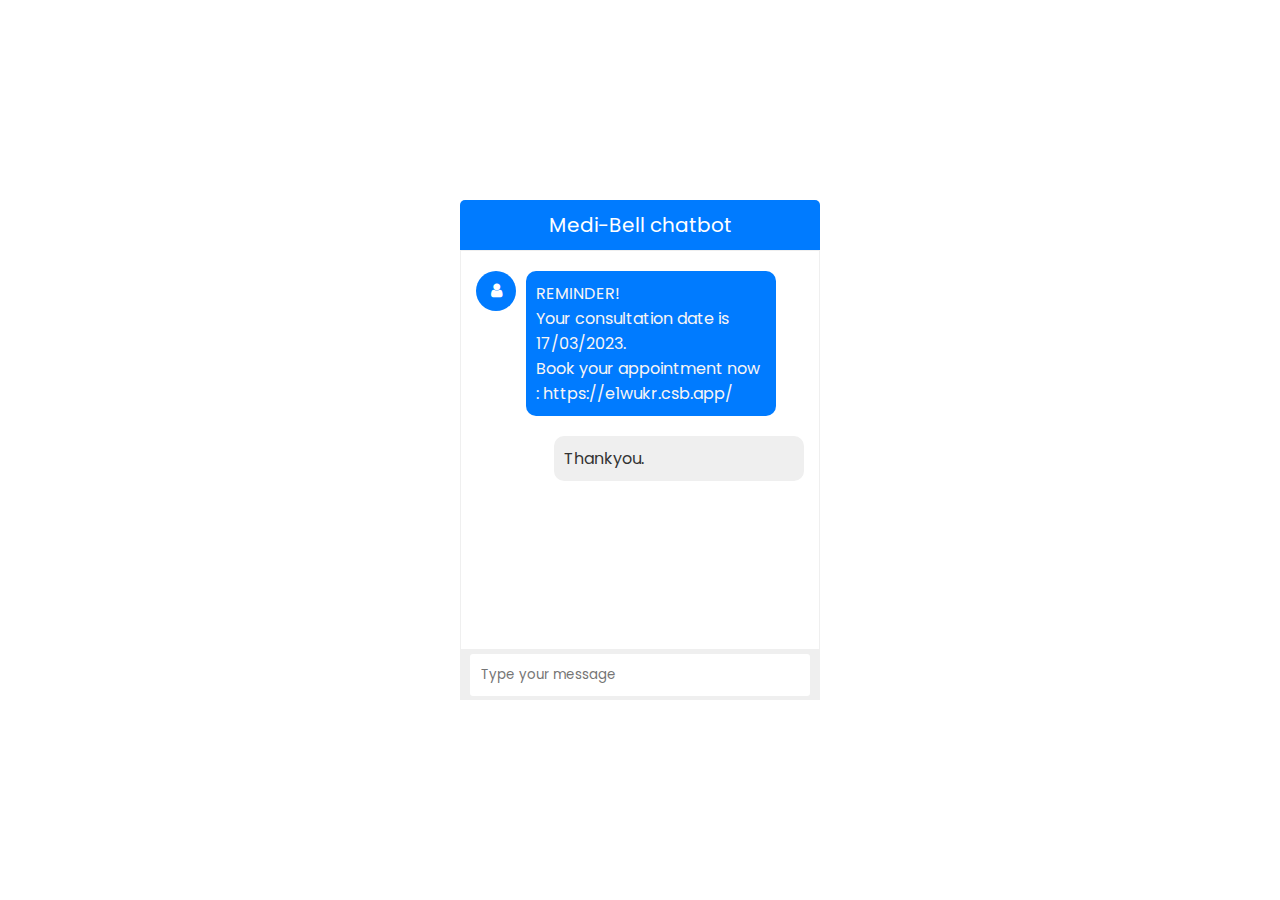
<file: index.html>
<!DOCTYPE html>
<html lang="en">
<head>
    <meta charset="UTF-8">
    <meta http-equiv="X-UA-Compatible" content="IE=edge">
    <meta name="viewport" content="width=device-width, initial-scale=1.0">
    <link rel="stylesheet" href="https://cdnjs.cloudflare.com/ajax/libs/font-awesome/4.7.0/css/font-awesome.css">
    <link rel="stylesheet" href="bot.css">
    <title>MEDI-BELL BOOKING BOT</title>
</head>
<body>
    <div class="wrapper">
        <div class="title">Medi-Bell chatbot</div>
        <div class="box">
            <div class="item">
                <div class="icon">
                    <i class="fa fa-user"></i>
                </div>
                <div class="msg">
                    <p>REMINDER!<br>Your consultation date is 17/03/2023.<br>Book your appointment now : <a href=" https://e1wukr.csb.app/" target="_blank"> https://e1wukr.csb.app/</a></p>
                </div>
            </div>
            <br clear="both">
            <div class="item right">
                <div class="msg">
                    <p>Thankyou.</p>
                </div>
            </div>
        </div>
        
        <div class="typing-area">
            <div class="input-field">
                <input type="text" placeholder="Type your message" required>
                <button>Send</button>
            </div>
        </div>
    </div>
</body>
</html>
</file>
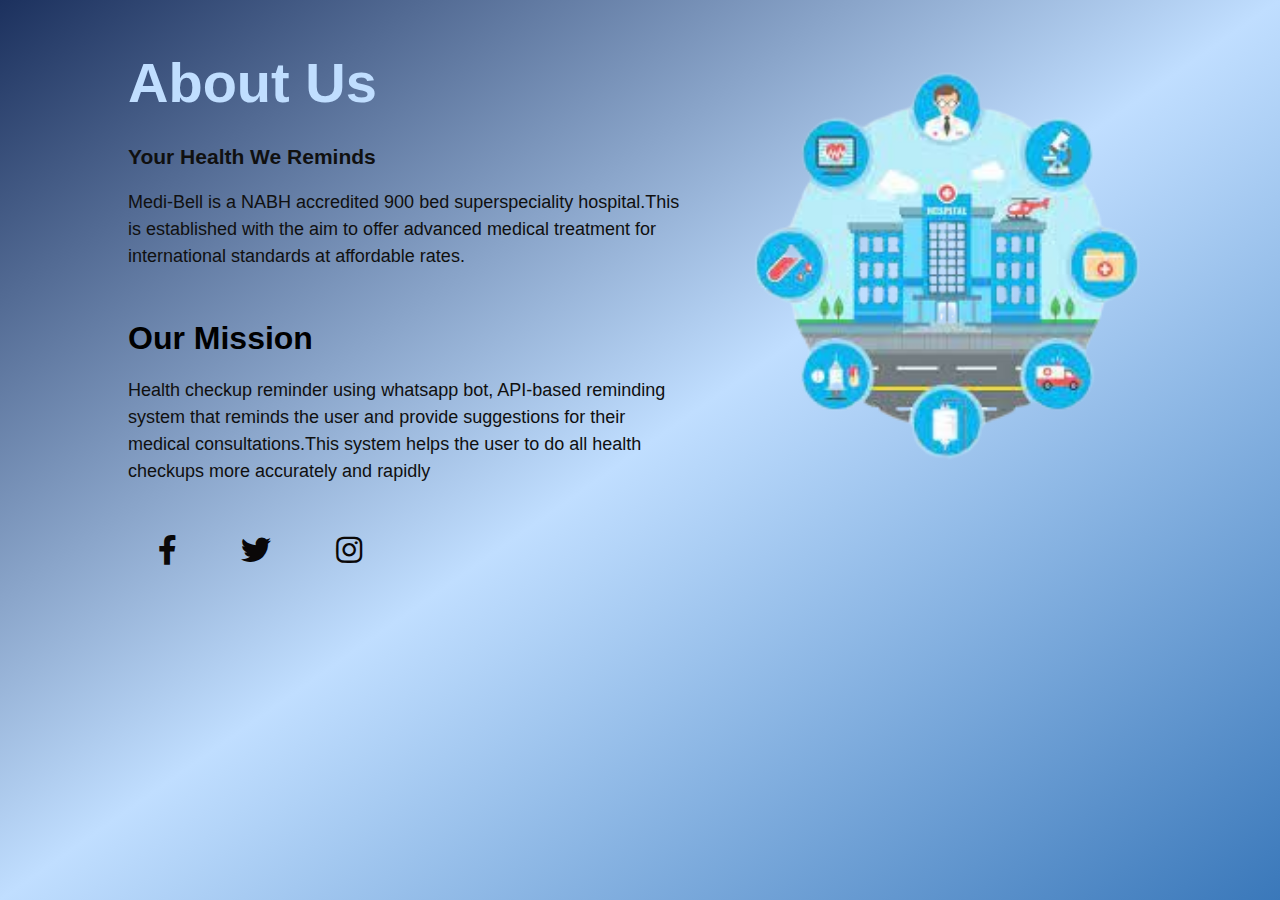
<file: about.html>
<!DOCTYPE html>
<html>
<head>
	<title>About Us Section</title>
	<meta charset="utf-8">
	<meta name="viewport" content="width=device-width, initial-scale=1.0">
	<link rel="stylesheet" href="https://pro.fontawesome.com/releases/v5.10.0/css/all.css">
	<link rel="stylesheet" type="text/css" href="aboutus.css">
</head>	
<body>
	<div class="section">
		<div class="container">
			<div class="content-section">
				<div class="title">
					<h1>About Us</h1>
					<div class="content">
						<h3>Your Health We Reminds</h3>
						<p>Medi-Bell is a NABH accredited 900 bed superspeciality hospital.This is established with the aim to offer advanced medical treatment for international standards at affordable rates.</p>
					</div>
				</div>
				<div class="mission">
					<h1>Our Mission</h1>
					<div class="content">
						<p>Health checkup reminder using whatsapp bot, API-based reminding system that reminds the user and provide suggestions for their medical consultations.This system helps the user to do all health checkups more accurately and rapidly</p>
					</div>
				</div>
				<div class="social">
					<a href="https://www.facebook.com/"><i class="fab fa-facebook-f"></i></a>
					<a href="https://twitter.com/i/flow/login"><i class="fab fa-twitter"></i></a>
					<a href="https://www.instagram.com/"><i class="fab fa-instagram"></i></a>
				</div>
			</div>
			<div class="image-section">
				<img src="hospital-removebg-preview.png">
			</div>
		</div>
	</div>	
</body>
</html>
</file>
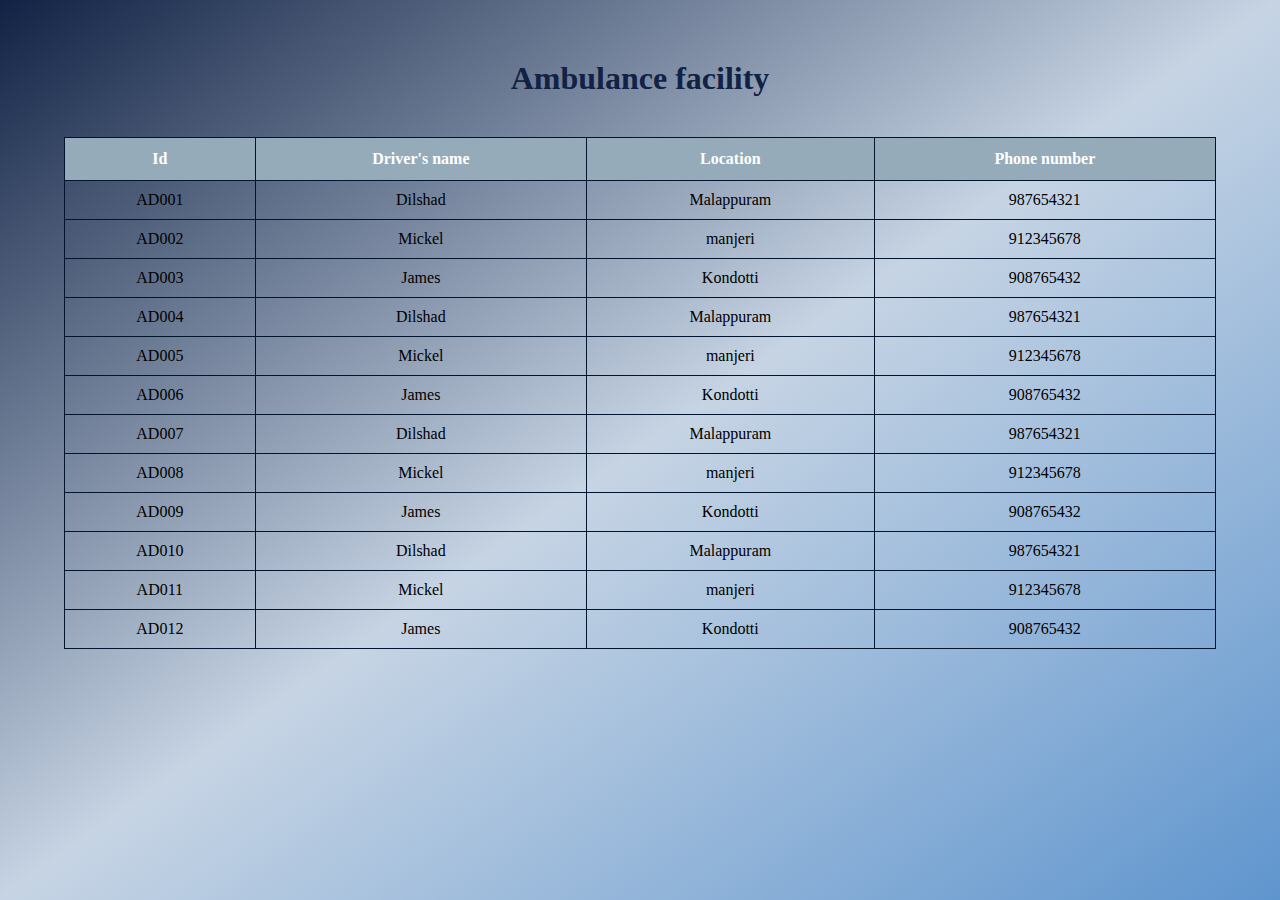
<file: ambulance.html>
<!DOCTYPE html>
 <html lang="en">
 <head>
    <meta charset="UTF-8">
    <meta http-equiv="X-UA-Compatible" content="IE=edge">
    <meta name="viewport" content="width=device-width, initial-scale=1.0">
    <link rel="stylesheet" href="patient.css">
    <title>Ambulance facility</title>
 </head>
 <body>
  <div class="main">
    <div class="heading"><h1>Ambulance facility</h1></div>
    <div class="table">
      <table border="1">
        <tr>
          <th>Id</th>
          <th>Driver's name</th>
          <th>Location</th>
          <th>Phone number</th>
        </tr>
        <tr>
          <td>AD001</td>
          <td>Dilshad</td>
          <td>Malappuram</td>
          <td>987654321</td>
        </tr>
        <tr>
          <td>AD002</td>
          <td>Mickel</td>
          <td>manjeri</td>
          <td>912345678</td>
        </tr>
        <tr>
          <td>AD003</td>
          <td>James</td>
          <td>Kondotti</td>
          <td>908765432</td>
        </tr>
        <tr>
          <td>AD004</td>
          <td>Dilshad</td>
          <td>Malappuram</td>
          <td>987654321</td>
        </tr>
        <tr>
          <td>AD005</td>
          <td>Mickel</td>
          <td>manjeri</td>
          <td>912345678</td>
        </tr>
        <tr>
          <td>AD006</td>
          <td>James</td>
          <td>Kondotti</td>
          <td>908765432</td>
        </tr>
        <tr>
          <td>AD007</td>
          <td>Dilshad</td>
          <td>Malappuram</td>
          <td>987654321</td>
        </tr>
        <tr>
          <td>AD008</td>
          <td>Mickel</td>
          <td>manjeri</td>
          <td>912345678</td>
        </tr>
        <tr>
          <td>AD009</td>
          <td>James</td>
          <td>Kondotti</td>
          <td>908765432</td>
          </tr>
        <tr>
          <td>AD010</td>
          <td>Dilshad</td>
          <td>Malappuram</td>
          <td>987654321</td>
        </tr>
        <tr>
          <td>AD011</td>
          <td>Mickel</td>
          <td>manjeri</td>
          <td>912345678</td>
        </tr>
        <tr>
          <td>AD012</td>
          <td>James</td>
          <td>Kondotti</td>
          <td>908765432</td>
        </tr>
      </table>
    </div>
  </div>
  </body>
</html>
</file>
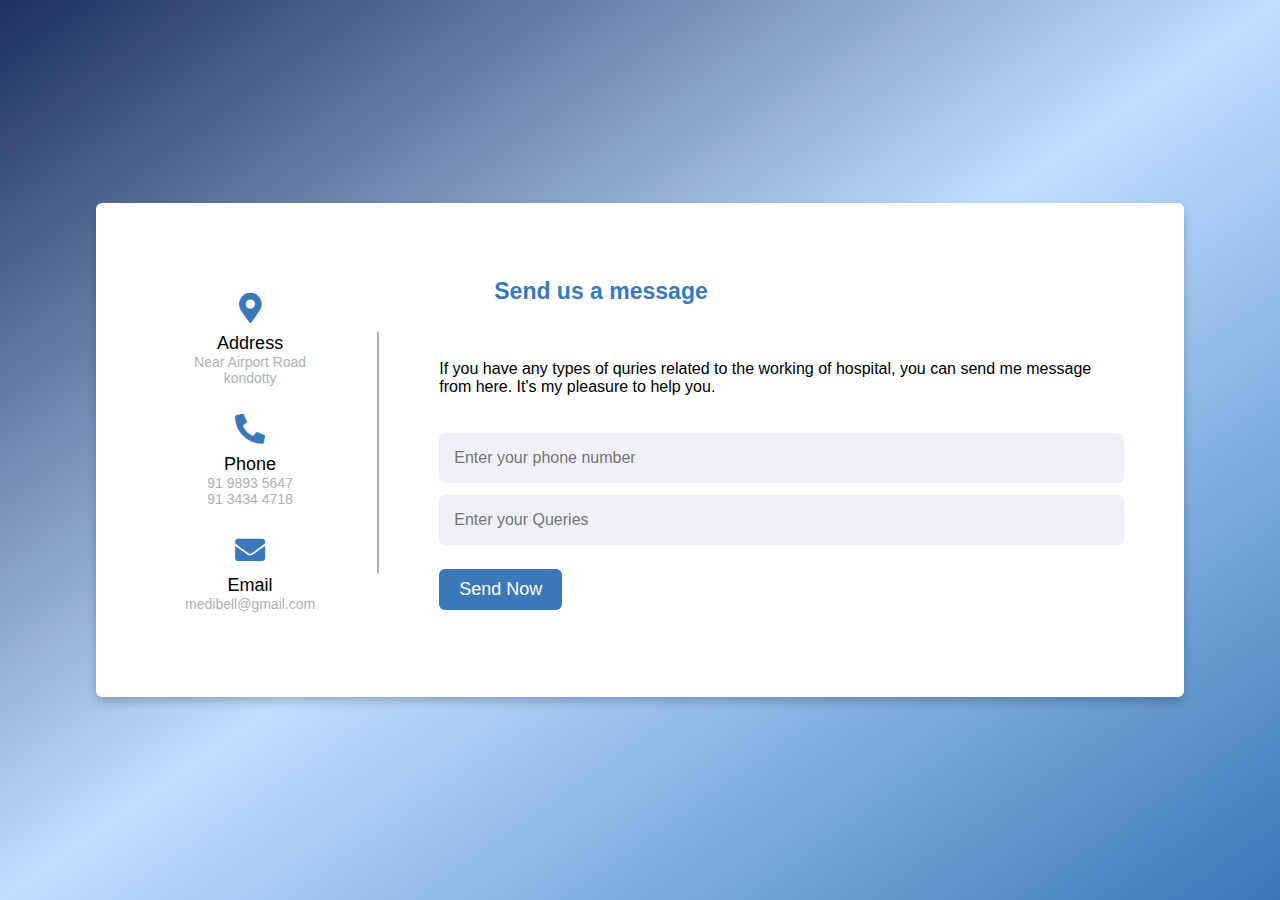
<file: contactus.html>
<!DOCTYPE html>
<html lang="en" dir="ltr">
  <head>
    <meta charset="UTF-8">
    <link rel="stylesheet" href="contact.css">
    <!-- Fontawesome CDN Link -->
    <link rel="stylesheet" href="https://cdnjs.cloudflare.com/ajax/libs/font-awesome/5.15.2/css/all.min.css"/>
     <meta name="viewport" content="width=device-width, initial-scale=1.0">
   </head>
<body>
  <div class="container">
    <div class="content">
      <div class="left-side">
        <div class="address details">
          <i class="fas fa-map-marker-alt"></i>
          <div class="topic">Address</div>
          <div class="text-one">Near Airport Road</div>
          <div class="text-two">kondotty</div>
        </div>
        <div class="phone details">
            <i class="fas fa-phone-alt"></i>
            <div class="topic">Phone</div>
            <div class="text-one">91 9893 5647</div>
            <div class="text-two">91 3434 4718</div>
          </div>
        <div class="email details">
          <i class="fas fa-envelope"></i>
          <div class="topic">Email</div>
          <div class="text-one">medibell@gmail.com</div>
        </div>
      </div>
      <div class="right-side">
        <div class="topic-text">Send us a message</div>
        <p>If you have any types of quries related to the working of hospital, you can send me message from here. It's my pleasure to help you.</p>
      <form action="#">
        <div class="input-box">
          <input type="tele" placeholder="Enter your phone number">
        </div>
        <div class="input-box">
          <input type="text" placeholder="Enter your Queries ">
        </div>
        <div class="message-box">
          <div class="button">
            <input type="button" value="Send Now" >
          </div>
        </div>
        
      </form>
    </div>
    </div>
  </div>
</body>
</html>
</file>
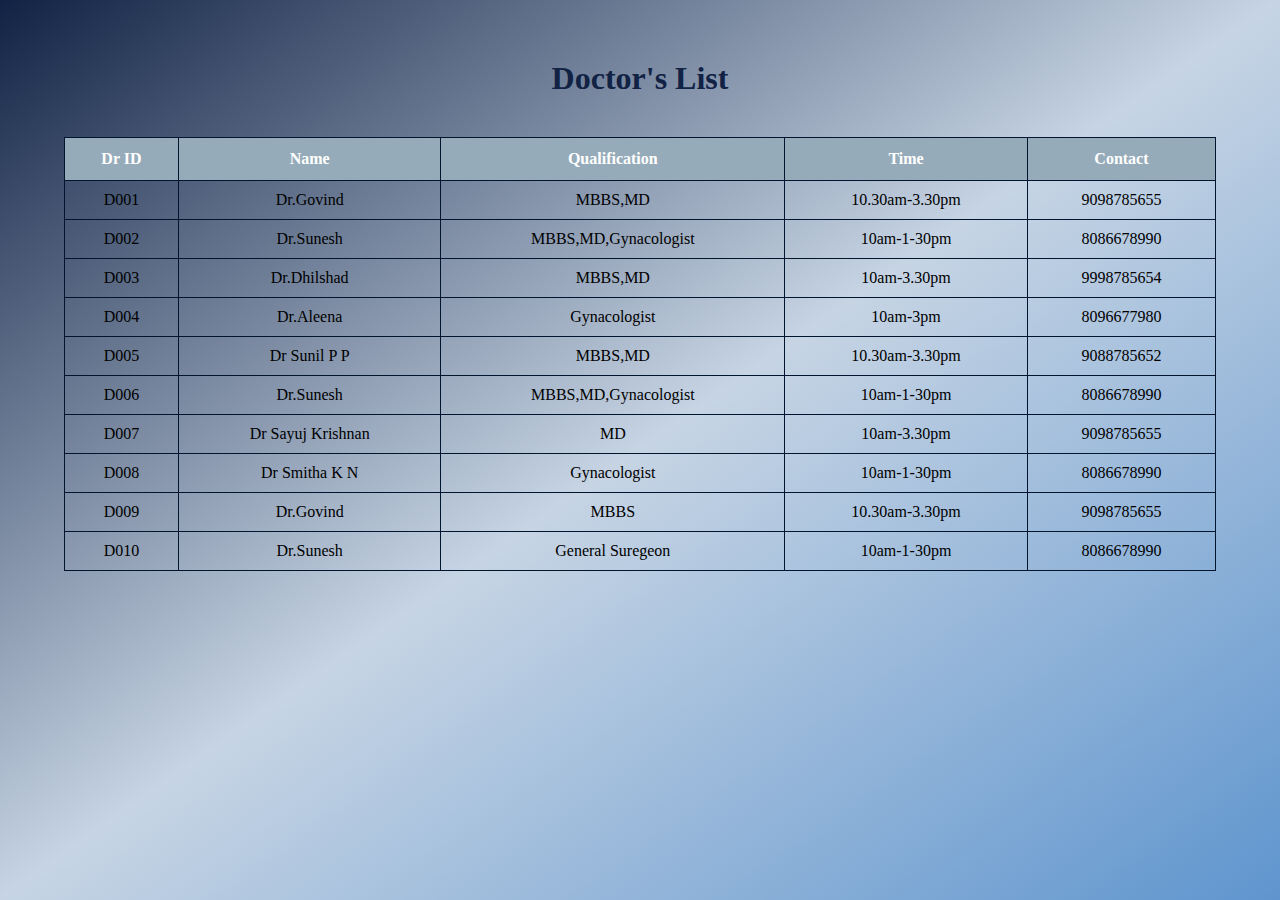
<file: doctor.html>
<!DOCTYPE html>
<html lang="en">
<head>
  <meta charset="UTF-8">
  <meta http-equiv="X-UA-Compatible" content="IE=edge">
  <meta name="viewport" content="width=device-width, initial-scale=1.0">
  <link rel="stylesheet" href="patient.css">
  <title>Doctor's list</title>
</head>
<body>
  <div class="main">
      <div class="heading"><h1>Doctor's List</h1>
      </div>
      <div class="table">
        <table border="1">
          <tr>
            <th>Dr ID</th>
            <th>Name</th>
            <th>Qualification</th>
            <th>Time</th>
            <th>Contact</th>
          </tr>
          <tr>
            <td>D001</td>
            <td>Dr.Govind</td>
            <td>MBBS,MD</td>
            <td>10.30am-3.30pm</td>
            <td>9098785655</td>
          </tr>
          <tr>
            <td>D002</td>
            <td>Dr.Sunesh</td>
            <td>MBBS,MD,Gynacologist</td>
            <td>10am-1-30pm</td>
            <td>8086678990</td>
          </tr>
          <tr>
            <td>D003</td>
            <td>Dr.Dhilshad</td>
            <td>MBBS,MD</td>
            <td>10am-3.30pm</td>
            <td>9998785654</td>
          </tr>
          <tr>
            <td>D004</td>
            <td>Dr.Aleena</td>
            <td>Gynacologist</td>
            <td>10am-3pm</td>
            <td>8096677980</td>
          </tr>
          <tr>
            <td>D005</td>
            <td>Dr Sunil P P</td>
            <td>MBBS,MD</td>
            <td>10.30am-3.30pm</td>
            <td>9088785652</td>
          </tr>
          <tr>
            <td>D006</td>
            <td>Dr.Sunesh</td>
            <td>MBBS,MD,Gynacologist</td>
            <td>10am-1-30pm</td>
            <td>8086678990</td>
          </tr>
          <tr>
            <td>D007</td>
            <td>Dr Sayuj Krishnan</td>
            <td>MD</td>
            <td>10am-3.30pm</td>
            <td>9098785655</td>
          </tr>
          <tr>
            <td>D008</td>
            <td>Dr Smitha K N</td>
            <td>Gynacologist</td>
            <td>10am-1-30pm</td>
            <td>8086678990</td>
          </tr>
          <tr>
            <td>D009</td>
            <td>Dr.Govind</td>
            <td>MBBS</td>
            <td>10.30am-3.30pm</td>
            <td>9098785655</td>
          </tr>
          <tr>
            <td>D010</td>
            <td>Dr.Sunesh</td>
            <td>General Suregeon</td>
            <td>10am-1-30pm</td>
            <td>8086678990</td>
          </tr>
        </table>
      </div>
    </div>
  </body>
</html>
</file>
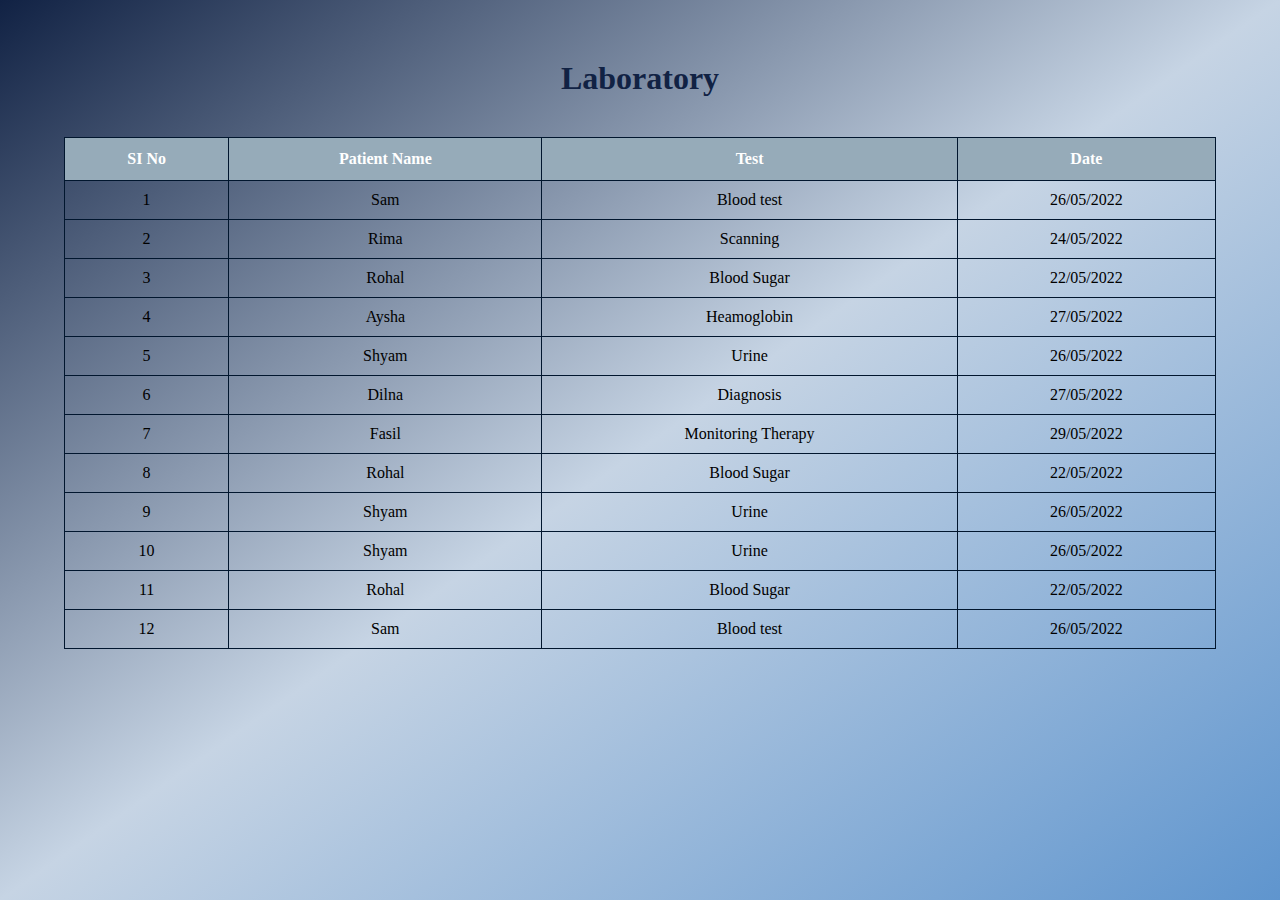
<file: lab.html>
<!DOCTYPE html>
<html lang="en">
<head>
  <meta charset="UTF-8">
  <meta http-equiv="X-UA-Compatible" content="IE=edge">
  <meta name="viewport" content="width=device-width, initial-scale=1.0">
  <link rel="stylesheet" href="patient.css">
  <title>Laboratory</title>
</head>
<body>
  <div class="main">
    <div class="heading"><h1>Laboratory</h1></div>
    <div class="table">
      <table border="1">
        <tr>
          <th>SI No</th>
          <th>Patient Name</th>
          <th>Test</th>
          <th>Date</th>
        </tr>
        <tr>
          <td>1</td>
          <td>Sam</td>
          <td>Blood test</td>
          <td>26/05/2022</td>
        </tr>
        <tr>
          <td>2</td>
          <td>Rima</td>
          <td>Scanning</td>
          <td>24/05/2022</td>
        </tr>
        <tr>
          <td>3</td>
          <td>Rohal</td>
          <td>Blood Sugar</td>
          <td>22/05/2022</td>
        </tr>
        <tr>
          <td>4</td>
          <td>Aysha</td>
          <td>Heamoglobin</td>
          <td>27/05/2022</td>
        </tr>
        <tr>
          <td>5</td>
          <td>Shyam</td>
          <td>Urine</td>
          <td>26/05/2022</td>
        </tr>
        <tr>
          <td>6</td>
          <td>Dilna</td>
          <td>Diagnosis</td>
          <td>27/05/2022</td>
        </tr>
        <tr>
          <td>7</td>
          <td>Fasil</td>
          <td>Monitoring Therapy</td>
          <td>29/05/2022</td>
        </tr>
        <tr>
          <td>8</td>
          <td>Rohal</td>
          <td>Blood Sugar</td>
          <td>22/05/2022</td>
        </tr>
        <tr>
          <td>9</td>
          <td>Shyam</td>
          <td>Urine</td>
          <td>26/05/2022</td>
        </tr>
        <tr>
          <td>10</td>
          <td>Shyam</td>
          <td>Urine</td>
          <td>26/05/2022</td>
        </tr>
        <tr>
          <td>11</td>
          <td>Rohal</td>
          <td>Blood Sugar</td>
          <td>22/05/2022</td>
        </tr>
        <tr>
          <td>12</td>
          <td>Sam</td>
          <td>Blood test</td>
          <td>26/05/2022</td>
        </tr>
      </table>
    </div>
  </div>
</body>
</html>
</file>
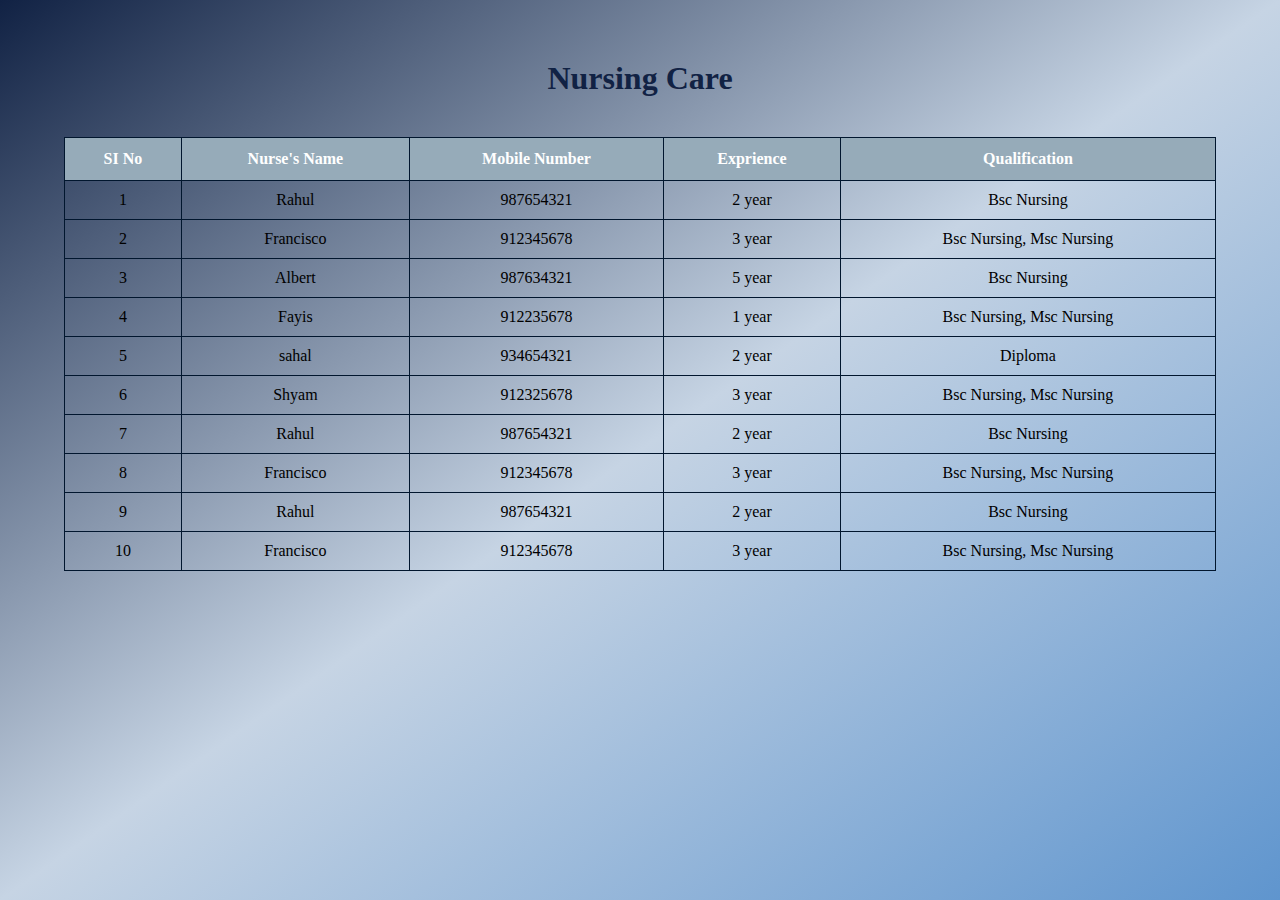
<file: nursing.html>
<!DOCTYPE html>
<html lang="en">
<head>
  <meta charset="UTF-8">
  <meta http-equiv="X-UA-Compatible" content="IE=edge">
  <meta name="viewport" content="width=device-width, initial-scale=1.0">
  <link rel="stylesheet" href="patient.css">
  <title>NURSING CARE</title>
</head>
<body>
  <div class="main">
    <div class="heading"><h1>Nursing Care</h1></div>
    <div class="table">
      <table border="1">
        <tr>
          <th>SI No</th>
          <th>Nurse's Name</th>
          <th>Mobile Number</th>
          <th>Exprience</th>
          <th>Qualification</th>
        </tr>
        <tr>
          <td>1</td>
          <td>Rahul</td>
          <td>987654321</td>
          <td>2 year</td>
          <td>Bsc Nursing</td> 
        </tr>
        <tr>
          <td>2</td>
          <td>Francisco</td>
          <td>912345678</td>
          <td>3 year</td>
          <td>Bsc Nursing, Msc Nursing</td>
        </tr>
        <tr>
          <td>3</td>
          <td>Albert</td>
          <td>987634321</td>
          <td>5 year</td>
          <td>Bsc Nursing</td> 
        </tr>
        <tr>
          <td>4</td>
          <td>Fayis</td>
          <td>912235678</td>
          <td>1 year</td>
          <td>Bsc Nursing, Msc Nursing</td>
        </tr>
        <tr>
          <td>5</td>
          <td>sahal</td>
          <td>934654321</td>
          <td>2 year</td>
          <td>Diploma</td> 
        </tr>
        <tr>
          <td>6</td>
          <td>Shyam</td>
          <td>912325678</td>
          <td>3 year</td>
          <td>Bsc Nursing, Msc Nursing</td>
        </tr>
        <tr>
          <td>7</td>
          <td>Rahul</td>
          <td>987654321</td>
          <td>2 year</td>
          <td>Bsc Nursing</td> 
        </tr>
        <tr>
          <td>8</td>
          <td>Francisco</td>
          <td>912345678</td>
          <td>3 year</td>
          <td>Bsc Nursing, Msc Nursing</td>
        </tr>
        <tr>
          <td>9</td>
          <td>Rahul</td>
          <td>987654321</td>
          <td>2 year</td>
          <td>Bsc Nursing</td> 
        </tr>
        <tr>
          <td>10</td>
          <td>Francisco</td>
          <td>912345678</td>
          <td>3 year</td>
          <td>Bsc Nursing, Msc Nursing</td>
        </tr>

      </table>
    </div>
  </div>
</body>
</html>
</file>
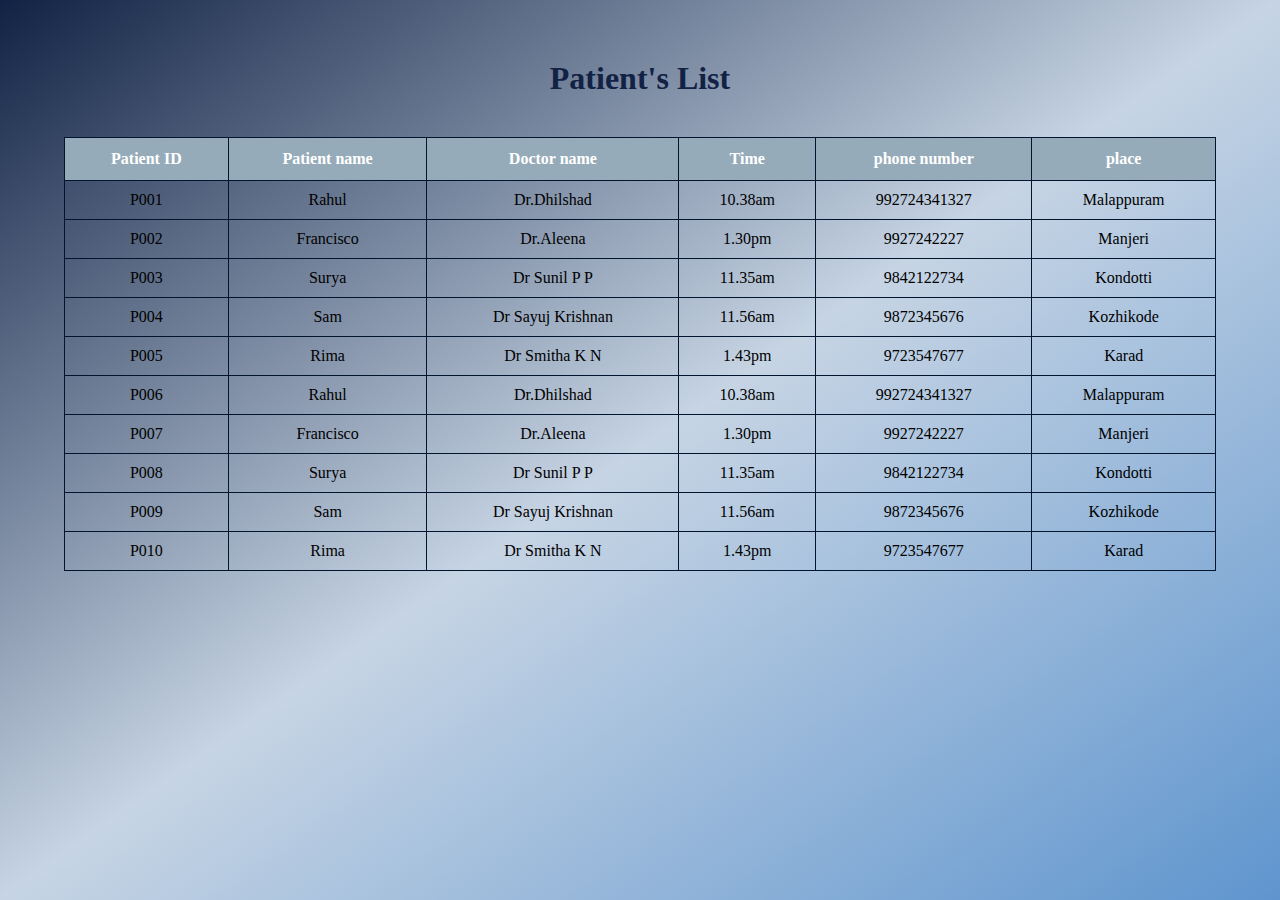
<file: patient.html>
<!DOCTYPE html>
<html lang="en">
<head>
  <meta charset="UTF-8">
  <meta http-equiv="X-UA-Compatible" content="IE=edge">
  <meta name="viewport" content="width=device-width, initial-scale=1.0">
  <link rel="stylesheet" href="patient.css">
  <title>patient's list</title>
</head>
<body>
  <div class="main">
    <div class="heading"><h1>Patient's List</h1></div>
    <div class="table">
      <table border="1">
        <tr>
          <th>Patient ID</th>
          <th>Patient name</th>
          <th>Doctor name</th>
          <th>Time</th>
          <th>phone number</th>
          <th>place</th>
        </tr>
        <tr>
          <td>P001</td>
          <td>Rahul</td>
          <td>Dr.Dhilshad</td>
          <td>10.38am</td>
          <td>992724341327</td>
          <td>Malappuram</td>
        </tr>
        <tr>
          <td>P002</td>
          <td>Francisco</td>
          <td>Dr.Aleena</td>
          <td>1.30pm</td>
          <td>9927242227</td>
          <td>Manjeri</td>
        </tr>
        <tr>
          <td>P003</td>
          <td>Surya</td>
          <td>Dr Sunil P P</td>
          <td>11.35am</td>
          <td>9842122734</td>
          <td>Kondotti</td>
        </tr>
        <tr>
          <td>P004</td>
          <td>Sam</td>
          <td>Dr Sayuj Krishnan</td>
          <td>11.56am</td>
          <td>9872345676</td>
          <td>Kozhikode</td>
        </tr>
        <tr>
          <td>P005</td>
          <td>Rima</td>
          <td>Dr Smitha K N</td>
          <td>1.43pm</td>
          <td>9723547677</td>
          <td>Karad</td>
        </tr>
        <tr>
          <td>P006</td>
          <td>Rahul</td>
          <td>Dr.Dhilshad</td>
          <td>10.38am</td>
          <td>992724341327</td>
          <td>Malappuram</td>
        </tr>
        <tr>
          <td>P007</td>
          <td>Francisco</td>
          <td>Dr.Aleena</td>
          <td>1.30pm</td>
          <td>9927242227</td>
          <td>Manjeri</td>
        </tr>
        <tr>
          <td>P008</td>
          <td>Surya</td>
          <td>Dr Sunil P P</td>
          <td>11.35am</td>
          <td>9842122734</td>
          <td>Kondotti</td>
        </tr>
        <tr>
          <td>P009</td>
          <td>Sam</td>
          <td>Dr Sayuj Krishnan</td>
          <td>11.56am</td>
          <td>9872345676</td>
          <td>Kozhikode</td>
        </tr>
        <tr>
          <td>P010</td>
          <td>Rima</td>
          <td>Dr Smitha K N</td>
          <td>1.43pm</td>
          <td>9723547677</td>
          <td>Karad</td>
        </tr>
      </table>
    </div>
  </div>
    </body>
    </html>
</file>
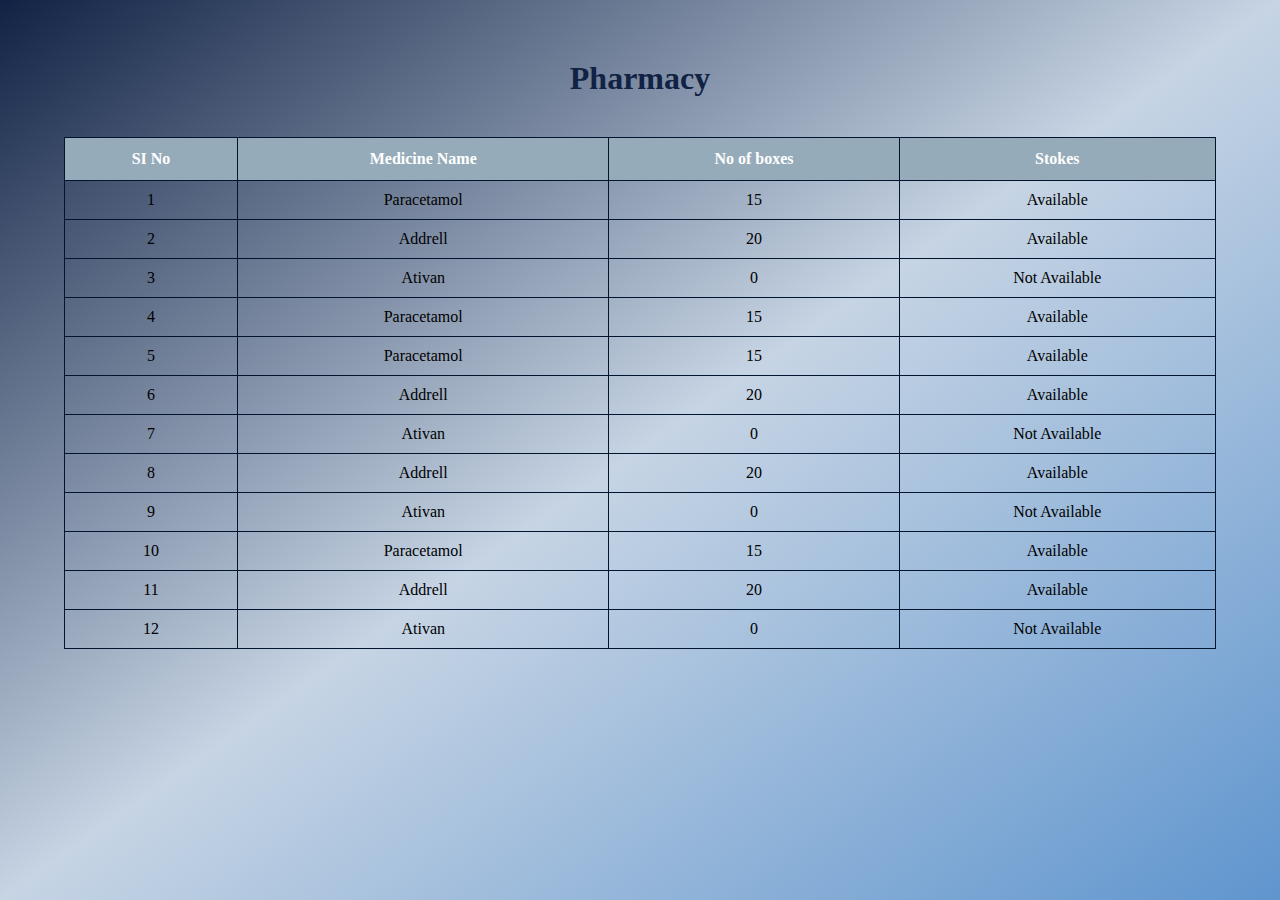
<file: pharmacy.html>
<!DOCTYPE html>
<html lang="en">
<head>
  <meta charset="UTF-8">
  <meta http-equiv="X-UA-Compatible" content="IE=edge">
  <meta name="viewport" content="width=device-width, initial-scale=1.0">
  <link rel="stylesheet" href="patient.css">
  <title>pharmacy list</title>
</head>
<body>
  <div class="main">
    <div class="heading"><h1>Pharmacy</h1></div>
    <div class="table">
      <table border="1">
        <tr>
          <th>SI No</th>
          <th>Medicine Name</th>
          <th>No of boxes</th>
          <th>Stokes</th>
        </tr>
        <tr>
          <td>1</td>
          <td>Paracetamol</td>
          <td>15</td>
          <td>Available</td>
        </tr>
        <tr>
          <td>2</td>
          <td>Addrell</td>
          <td>20</td>
          <td>Available</td>
        </tr>
        <tr>
          <td>3</td>
          <td>Ativan</td>
          <td>0</td>
          <td>Not Available</td>
        </tr>
        <tr>
          <td>4</td>
          <td>Paracetamol</td>
          <td>15</td>
          <td>Available</td>
        </tr>
        <tr>
          <td>5</td>
          <td>Paracetamol</td>
          <td>15</td>
          <td>Available</td>
        </tr>
        <tr>
          <td>6</td>
          <td>Addrell</td>
          <td>20</td>
          <td>Available</td>
        </tr>
        <tr>
          <td>7</td>
          <td>Ativan</td>
          <td>0</td>
          <td>Not Available</td>
        </tr>
        <tr>
          <td>8</td>
          <td>Addrell</td>
          <td>20</td>
          <td>Available</td>
        </tr>
        <tr>
          <td>9</td>
          <td>Ativan</td>
          <td>0</td>
          <td>Not Available</td>
        </tr>
        <tr>
          <td>10</td>
          <td>Paracetamol</td>
          <td>15</td>
          <td>Available</td>
        </tr>
        <tr>
          <td>11</td>
          <td>Addrell</td>
          <td>20</td>
          <td>Available</td>
        </tr>
        <tr>
          <td>12</td>
          <td>Ativan</td>
          <td>0</td>
          <td>Not Available</td>
        </tr>
      </table>
    </div>
  </div>
</body>
</html>
</file>
<file: bot.css>
@import url('https://fonts.googleapis.com/css2?family=Poppins:ital,wght@0,100;0,200;0,300;0,400;0,500;0,600;0,700;0,800;0,900;1,100;1,200;1,300;1,400;1,500;1,600;1,700;1,800;1,900&display=swap');

* {
    margin: 0;
    padding: 0;
    box-sizing: border-box;
}

body {
    font-family: 'Poppins', sans-serif;
    display: flex;
    justify-content: center;
    align-items: center;
    min-height: 100vh;
}

.wrapper {
    width: 360px;
}

.wrapper .title {
    background: #007bff;
    color: white;
    line-height: 2.5;
    border-radius: 5px 5px 0 0;
    text-align: center;
    font-size: 20px;
}

.wrapper .box {
    border: 1px solid #efefef;
    padding: 10px 15px;
    min-height: 400px;
    max-height: 400px;

}

.wrapper .box .item {
    display: flex;
    float: left;
    margin: 10px 0;
}

.wrapper .box .item .icon {
    background: #007bff;
    color: white;
    width: 40px;
    height: 40px;
    text-align: center;
    line-height: 40px;
    border-radius: 50%;
}

.wrapper .box .item .msg {
    background: #007bff;
    color: rgb(248, 245, 245);
    border-radius: 10px;
    width: 250px;
    margin-left: 10px;
}
.msg a{
    text-decoration: none;
    color: rgb(248, 245, 245);
}
.msg a:hover{
    color: #cad6e2;
}

.wrapper .box .item .msg p {
    padding: 10px;
}

.wrapper .box .item.right {
    float: right;
}

.wrapper .box .item.right .msg {
    background: #efefef;
    color: #333;
}

.wrapper .typing-area {
    width: 100%;
    background: #efefef;
    height: 50px;
    display: flex;
    justify-content: center;
    align-items: center;
    padding: 10px;
}

.wrapper .typing-area .input-field {
    width: 100%;
    position: relative;
}

.wrapper .typing-area .input-field input {
    width: 100%;
    padding: 10px;
    border: 1px solid transparent;
    border-radius: 3px;
    outline: none;
    padding-right: 70px;
    font-family: 'Poppins', sans-serif;
    transition: 0.3s all ease;
}

.wrapper .typing-area .input-field input:focus {
    border-color: #007bff;
}

.wrapper .typing-area .input-field button {
    position: absolute;
    top: 50%;
    right: 10px;
    transform: translateY(-50%);
    background: transparent;
    border: 1px solid #007bff;
    padding: 5px 10px;
    border-radius: 3px;
    color: #007bff;
    outline: none;
    cursor: pointer;
    opacity: 0;
    pointer-events: none;
    transition: 0.3s all ease;
}

.wrapper .typing-area .input-field button:hover {
    background: #007bff;
    color: white;
}

.wrapper .typing-area .input-field input:valid ~ button {
    opacity: 1;
    pointer-events: auto;
}
</file>
<file: aboutus.css>
*{
	margin:0px;
	padding:0px;
	box-sizing: border-box;
	font-family: 'Poppins', sans-serif;
}
.section{
	width: 100%;
	min-height: 100vh;
	background-image:linear-gradient( to bottom right, #1C315E, #C0DEFF, #3a78ba);
}
.container{
	width: 100%;
	display: block;
	margin:auto;
	padding-top: 100px;
}
.container{
	width: 80%;
	display: block;
	margin:auto;
	padding-top: 50px;
}
.content-section{
	float: left;
	width: 55%;
}
.image-section{
	float: right;
	width: 40%;
}
.image-section img{
	width: 100%;
	height: auto;
}
.content-section .title{
	font-size: 28px;
	color: #C0DEFF;
}
.content-section .content h3{
	margin-top: 30px;
	color:#101010;
	font-size: 21px;
}
.content-section .content p{
	margin-top: 20px;
	font-family: sans-serif;
	color: #101010;
	font-size: 18px;
	line-height: 1.5;
	word-wrap: break-word;
	word-break: keep-all;
}
.content-section .content .button{
	margin-top: 30px;
}
.content-section .content .button a{
	background-color: #0c0909;
	padding:12px 40px;
	text-decoration: none;
	color:#fff;
	font-size: 25px;
	letter-spacing: 1.5px;
}
.content-section .content .button a:hover{
	background-color: #110e0e;
	color:#fff;
}
.content-section .mission h1{
	margin-top: 10px;
	padding-top: 40px;

}
.content-section .social{
	margin: 50px 0px;
}
.content-section .social i{
	color:#0a0808;
	font-size: 30px;
	padding:0px 30px;
}
.content-section .social i:hover{
	color:#3a78ba;
}
@media screen and (max-width: 768px){
	.container{
	width: 80%;
	display: block;
	margin:auto;
	padding-top:50px;
}
.content-section{
	float:none;
	width:100%;
	display: block;
	margin:auto;
}
.image-section{
	float:none;
	width:100%;
}
.image-section img{
	width: 100%;
	height: auto;
	display: block;
	margin:auto;
}
.content-section .title{
	text-align: center;
	font-size: 19px;
}
.content-section .content .button{
	text-align: center;
}
.content-section .content .button a{
	padding:9px 30px;
}
.content-section .social{
	text-align: center;
}

}
</file>
<file: patient.css>
*{
    padding: 0;
    margin: 0;
}
.main{
    background-image: linear-gradient( to bottom right, #112244, #c6d4e4, #5f95ce);
    min-height: 100vh;
    width: 100%;
}
.heading h1{
    color: #112244;
    text-align: center;
    padding-top: 60px;
    padding-bottom: 40px;
}
.table th, .table tr, .table td{
    padding: 10px;
    text-align: center;
}
.table tr:hover{
    background-color: #96abb9;
}
.table table{
    margin: auto;
    width: 90%;
    border-collapse: collapse;
    border: 1px solid #01162e;
}
.table th{
    padding-top: 12px;
    padding-bottom: 12px;
    text-align: center;
    background-color: #96abb9;
    color: white;
}
</file>
<file: contact.css>
*{
  margin: 0;
  padding: 0;
  box-sizing: border-box;
  font-family: "Poppins" , sans-serif;
}
body{
  min-height: 100vh;
  width: 100%;
  background:linear-gradient( to bottom right, #1C315E, #C0DEFF, #3a78ba);
  display: flex;
  align-items: center;
  justify-content: center;
}
.container{
  width: 85%;
  background: #fff;
  border-radius: 6px;
  padding: 20px 60px 30px 40px;
  box-shadow: 0 5px 10px rgba(0, 0, 0, 0.2);
}
.container .content{
  display: flex;
  align-items: center;
  justify-content: space-between;
}
.container .content .left-side{
  width: 25%;
  height: 100%;
  display: flex;
  flex-direction: column;
  align-items: center;
  justify-content: center;
  margin-top: 15px;
  position: relative;
}
.content .left-side::before{
  content: '';
  position: absolute;
  height: 70%;
  width: 2px;
  right: -15px;
  top: 50%;
  transform: translateY(-50%);
  background: #afafb6;
}
.content .left-side .details{
  margin: 14px;
  text-align: center;
}
.content .left-side .details i{
  font-size: 30px;
  color: #3a78ba;
  margin-bottom: 10px;
}
.content .left-side .details .topic{
  font-size: 18px;
  font-weight: 500;
}
.content .left-side .details .text-one,
.content .left-side .details .text-two{
  font-size: 14px;
  color: #afafb6;
}
.container .content .right-side{
  width: 75%;
  margin-left: 75px;
}
.content .right-side .topic-text{
  padding: 55px;
  font-size: 23px;
  font-weight: 600;
  color: #3a78ba;
}
form{
  padding-top: 25px;
}
.right-side .input-box{
  height: 50px;
  width: 100%;
  margin: 12px 0;
}
.right-side .input-box input,
.right-side .input-box textarea{
  height: 100%;
  width: 100%;
  border: none;
  outline: none;
  font-size: 16px;
  background: #F0F1F8;
  border-radius: 6px;
  padding: 0 15px;
  resize: none;
}
.message-box{
  min-height: 110px;
}
.right-side .input-box textarea{
  padding-top: 0px;
}
.right-side .button{
  display: inline-block;
  margin-top: 12px;
}
.right-side .button input[type="button"]{
  color: #fff;
  font-size: 18px;
  outline: none;
  border: none;
  padding: 10px 20px;
  bottom: 10px;
  border-radius: 6px;
  background: #3a78ba;
  cursor: pointer;
  transition: all 0.3s ease;
}
.button input[type="button"]:hover{
  background: #3a78ba;
}

@media (max-width: 950px) {
  .container{
    width: 90%;
    padding: 30px 40px 40px 35px ;
  }
  .container .content .right-side{
   width: 75%;
   margin-left: 55px;
}
}
@media (max-width: 820px) {
  .container{
    margin: 40px 0;
    height: 100%;
  }
  .container .content{
    flex-direction: column-reverse;
  }
 .container .content .left-side{
   width: 100%;
   flex-direction: row;
   margin-top: 40px;
   justify-content: center;
   flex-wrap: wrap;
 }
 .container .content .left-side::before{
   display: none;
 }
 .container .content .right-side{
   width: 100%;
   margin-left: 0;
 }
}
</file>
